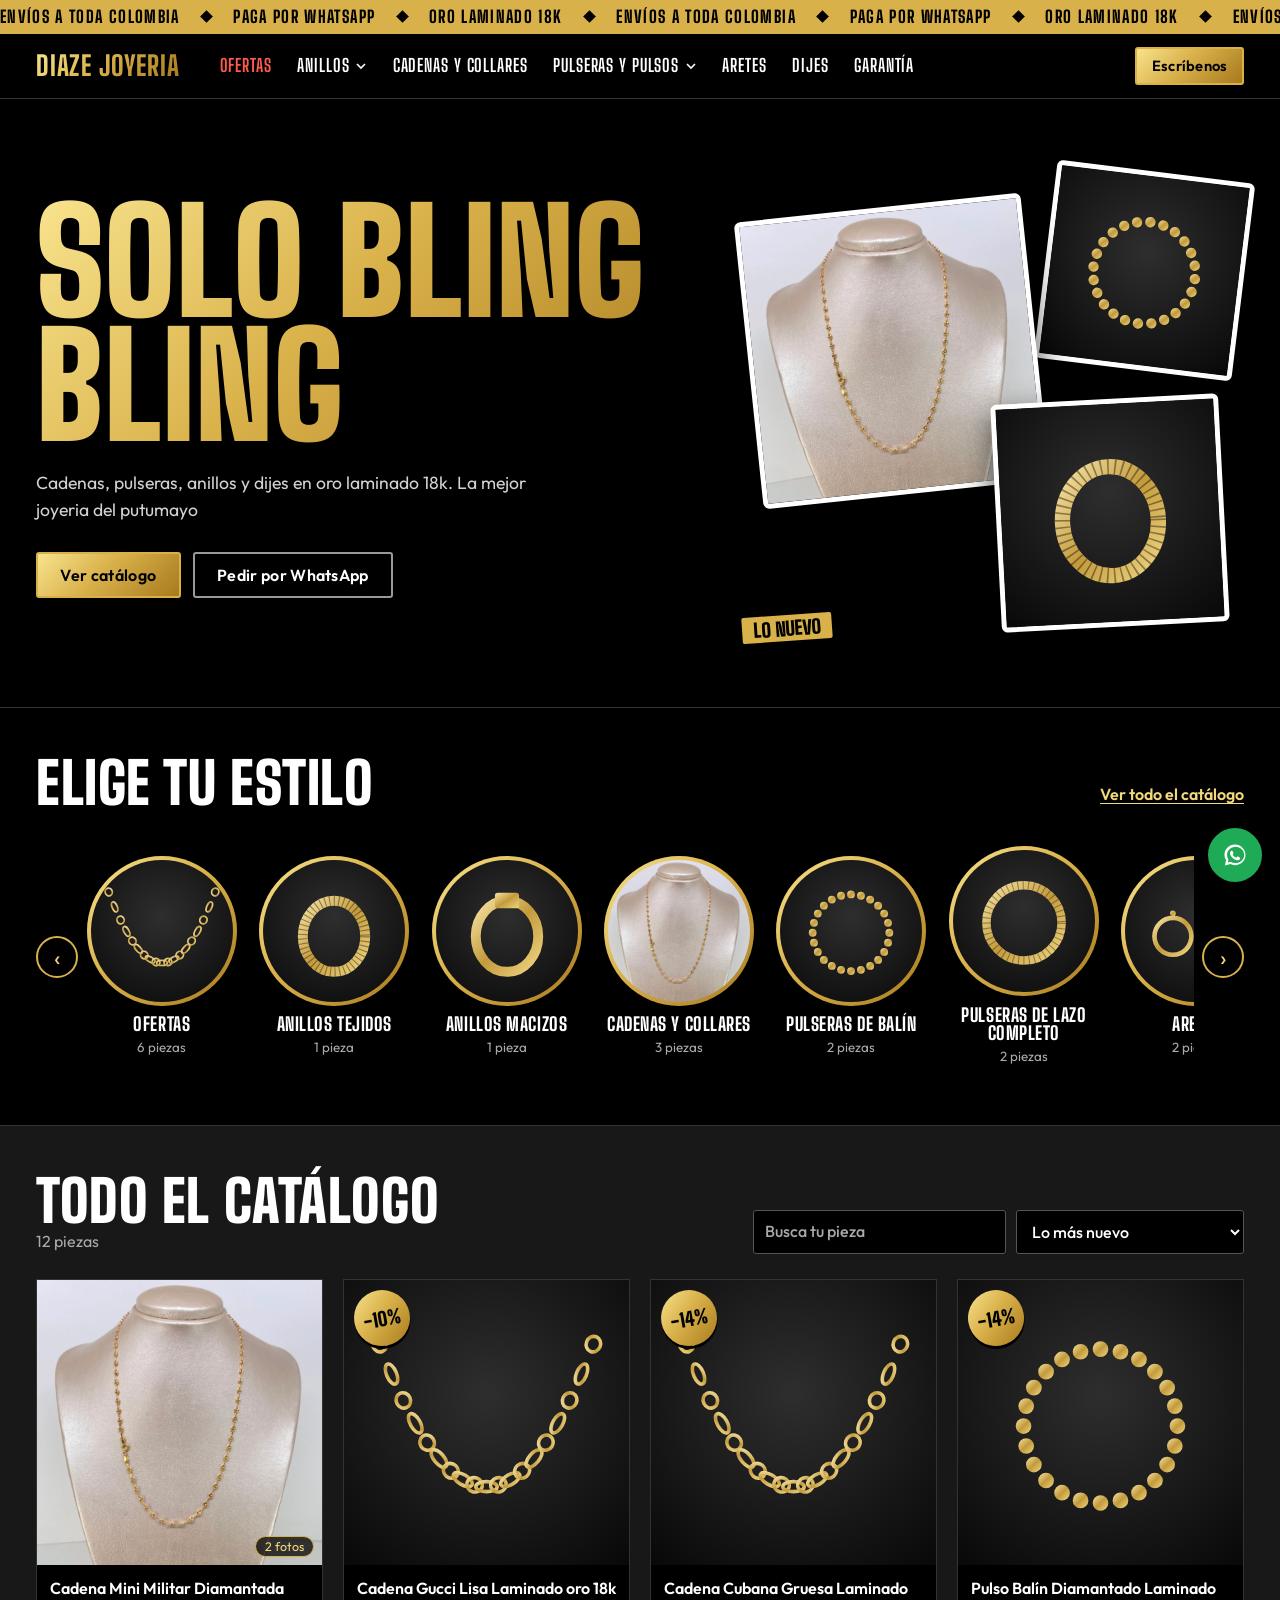
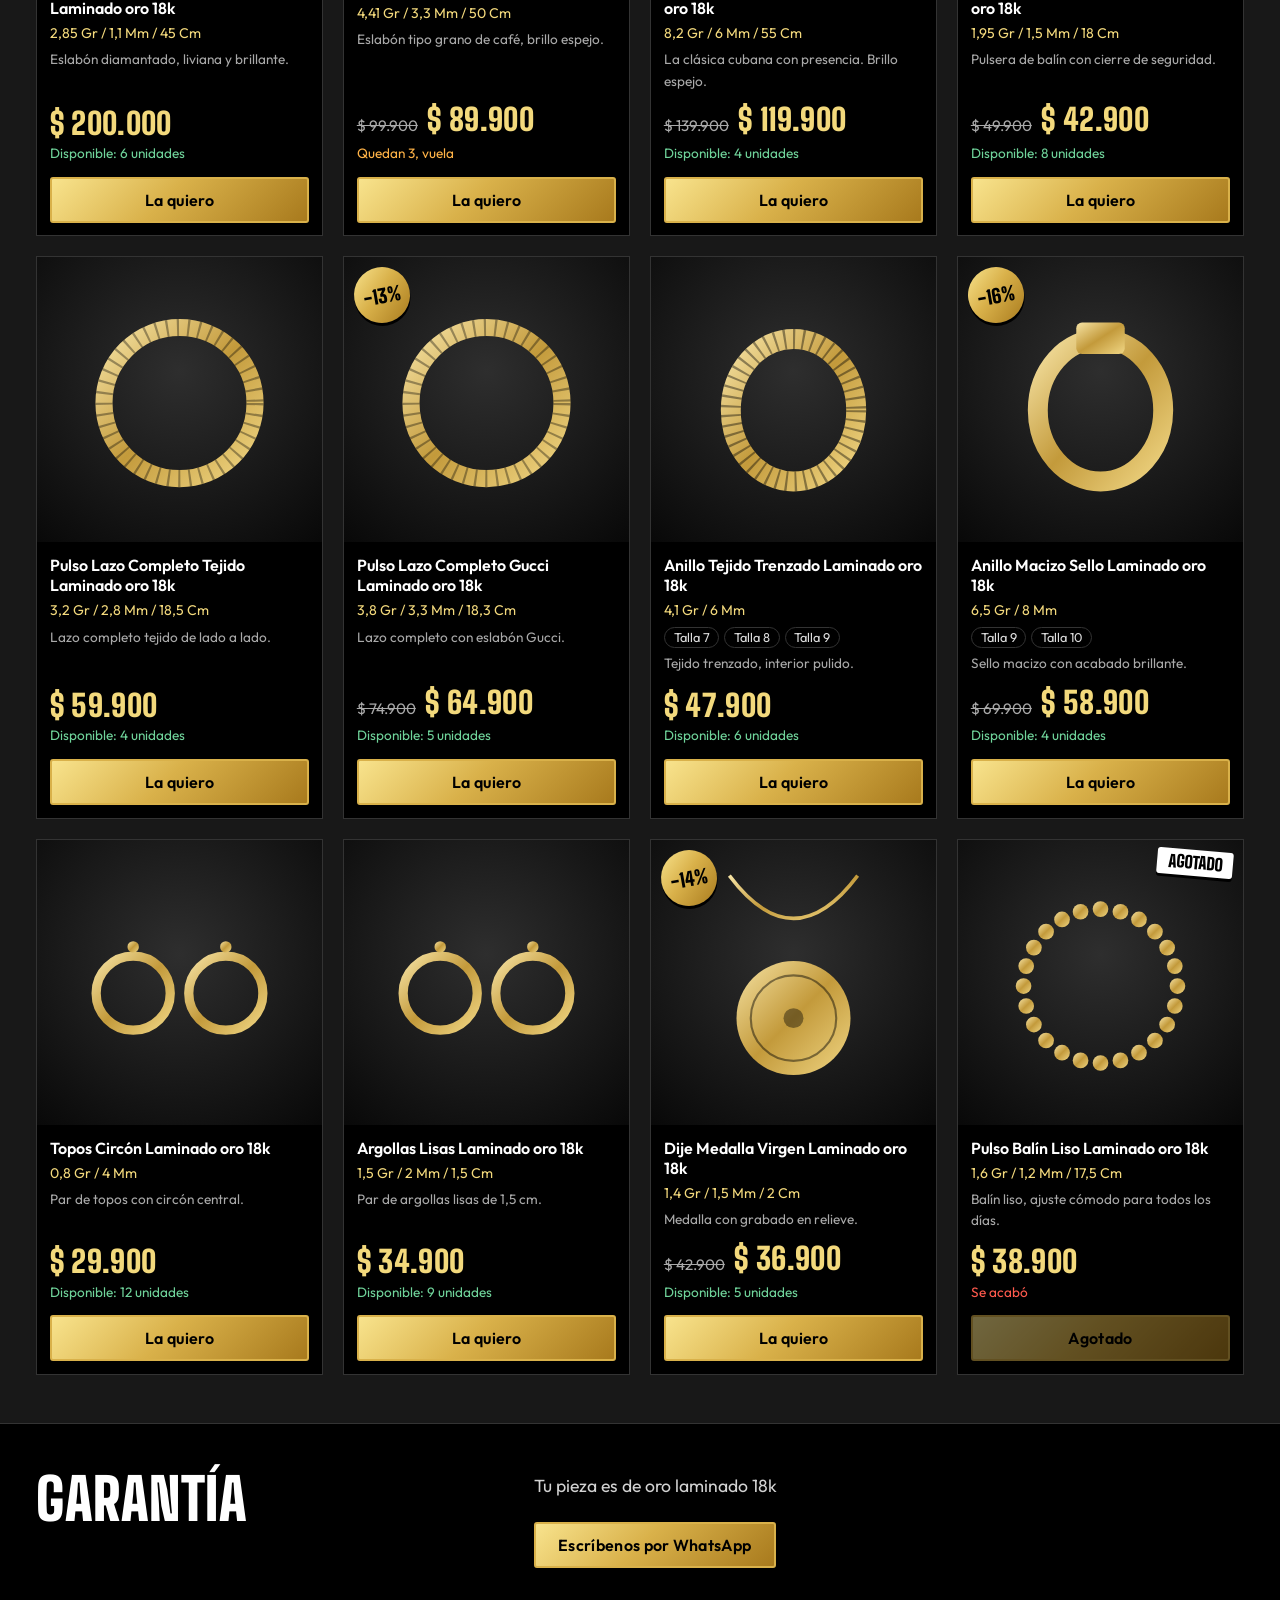
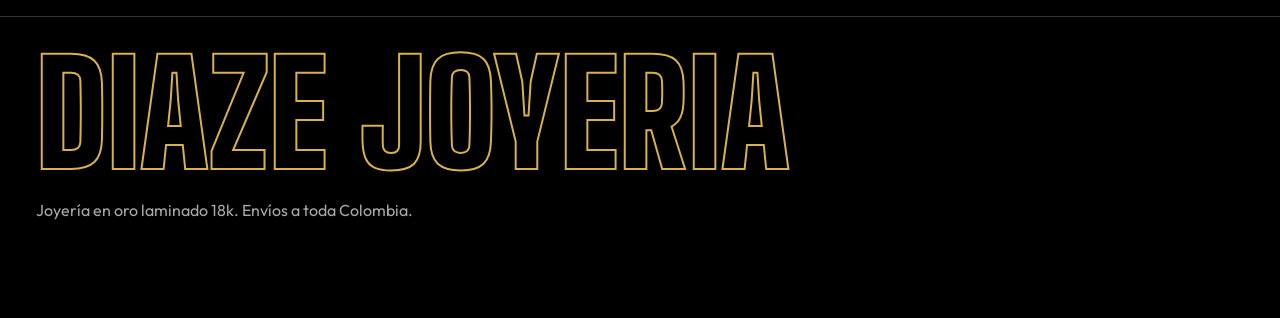
<file: index.html>
<!doctype html>
<html lang="es">
<head>
<meta charset="utf-8">
<meta name="viewport" content="width=device-width, initial-scale=1">
<title>Joyería en oro laminado 18k</title>
<meta name="description" content="Cadenas, pulsos, anillos, aretes y dijes en oro laminado 18k. Envíos a toda Colombia. Pides por WhatsApp.">
<meta name="theme-color" content="#000000">
<link rel="preconnect" href="https://fonts.googleapis.com">
<link rel="preconnect" href="https://fonts.gstatic.com" crossorigin>
<link href="https://fonts.googleapis.com/css2?family=Big+Shoulders+Display:wght@700;800;900&family=Outfit:wght@400;500;600&display=swap" rel="stylesheet">
<link rel="stylesheet" href="css/base.css?v=3">
<link rel="stylesheet" href="css/tienda.css?v=3">
</head>
<body class="tienda">
<a class="skip" href="#catalogo">Ir al catálogo</a>
<div class="ticker" id="ticker" aria-label="Avisos de la tienda"></div>

<header class="top">
  <div class="top-in">
    <a class="brand metal" href="#inicio" id="brand">Joyería</a>
    <nav class="nav" id="nav" aria-label="Principal"></nav>
    <div class="top-act">
      <a class="btn gold sm top-wa" id="topWa" href="#" target="_blank" rel="noopener" hidden>Escríbenos</a>
      <button class="burger" id="burger" type="button" aria-label="Abrir menú" aria-expanded="false" aria-controls="nav"><span></span><span></span><span></span></button>
    </div>
  </div>
</header>

<main>
  <section class="hero" id="inicio">
    <div class="hero-in">
      <div>
        <h1 class="metal" id="hT"></h1>
        <p id="hP"></p>
        <div class="hero-cta">
          <a class="btn gold" href="#catalogo">Ver catálogo</a>
          <a class="btn ghost" id="heroWa" href="#" target="_blank" rel="noopener" hidden>Pedir por WhatsApp</a>
        </div>
      </div>
      <div class="hero-art" id="heroArt" aria-hidden="true"></div>
    </div>
  </section>

  <section class="sec" id="colecciones">
    <div class="in">
      <div class="sec-head">
        <h2>Elige tu estilo</h2>
        <button class="link" type="button" id="verTodo">Ver todo el catálogo</button>
      </div>
      <div class="car">
        <button class="arr" type="button" data-dir="-1" aria-label="Colecciones anteriores">&#8249;</button>
        <div id="cols"></div>
        <button class="arr" type="button" data-dir="1" aria-label="Más colecciones">&#8250;</button>
      </div>
    </div>
  </section>

  <section class="sec cat" id="catalogo">
    <div class="in">
      <div class="cat-head">
        <div>
          <h2 id="cTitle">Catálogo</h2>
          <p class="mut" id="cCount"></p>
        </div>
        <div class="tools">
          <label class="srch"><span class="sr">Buscar</span><input id="q" type="search" placeholder="Busca tu pieza" autocomplete="off"></label>
          <label><span class="sr">Ordenar</span>
            <select id="sort">
              <option value="nuevos">Lo más nuevo</option>
              <option value="menor">Precio: de menor a mayor</option>
              <option value="mayor">Precio: de mayor a menor</option>
            </select>
          </label>
          <button class="link" type="button" id="clear" hidden>Quitar filtros</button>
        </div>
      </div>
      <div class="grid" id="grid" aria-live="polite"></div>
    </div>
  </section>

  <section class="sec" id="garantia">
    <div class="in gar">
      <h2>Garantía</h2>
      <div>
        <p id="gT"></p>
        <a class="btn gold" id="garWa" href="#" target="_blank" rel="noopener" hidden>Escríbenos por WhatsApp</a>
      </div>
    </div>
  </section>
</main>

<footer class="foot">
  <div class="in">
    <b class="big" id="fBrand"></b>
    <p>Joyería en oro laminado 18k. Envíos a toda Colombia.</p>
  </div>
</footer>

<a class="wa" id="wa" href="#" target="_blank" rel="noopener" aria-label="Escríbenos por WhatsApp" hidden>
  <svg viewBox="0 0 32 32" width="28" height="28" aria-hidden="true"><path fill="#fff" d="M16 4C9.4 4 4 9.2 4 15.6c0 2.3.7 4.4 1.9 6.2L4.4 28l6.4-1.6c1.5.8 3.2 1.2 5.2 1.2 6.6 0 12-5.2 12-11.6S22.600 4 16 4zm0 21.200c-1.700 0-3.300-.5-4.700-1.300l-.4-.2-3.200.8.9-3.100-.2-.4a9.200 9.200 0 0 1-1.500-5c0-5.200 4.400-9.400 9.800-9.400s9.800 4.200 9.800 9.400-4.400 9.200-10.500 9.200z"/><path fill="#fff" d="M21.300 18.600c-.3-.1-1.800-.9-2-1-.3-.1-.5-.1-.7.1l-.9 1.100c-.2.200-.3.200-.6.100-1.600-.8-2.700-1.400-3.700-3.200-.3-.5.300-.5.800-1.500.1-.2 0-.4 0-.5l-.9-2.100c-.2-.5-.4-.4-.7-.4h-.6c-.2 0-.5.100-.8.400-.3.300-1 1-1 2.400s1 2.800 1.200 3c.1.200 2 3.100 4.900 4.300 1.800.8 2.500.8 3.400.7.600-.1 1.800-.7 2-1.400.3-.7.300-1.300.2-1.400-.1-.1-.3-.2-.7-.4z"/></svg>
</a>
<p class="demo-pill" id="demoPill" hidden>Vista previa local: los cambios se guardan solo en este navegador</p>

<dialog id="buy" aria-labelledby="bN">
  <form class="box" id="bf">
    <div class="d-head"><p class="mut small" id="bCat"></p><button class="x" type="button" id="bX" aria-label="Cerrar">&times;</button></div>
    <div class="det">
      <div class="gal">
        <div class="gal-main">
          <img id="gMain" alt="" width="520" height="520">
          <button class="gnav gprev" type="button" id="gPrev" aria-label="Foto anterior" hidden>&#8249;</button>
          <button class="gnav gnext" type="button" id="gNext" aria-label="Foto siguiente" hidden>&#8250;</button>
          <button class="gzoom" type="button" id="gZoom" aria-label="Ampliar foto"><svg width="18" height="18" viewBox="0 0 18 18" aria-hidden="true"><path d="M2 7V2h5M11 2h5v5M16 11v5h-5M7 16H2v-5" fill="none" stroke="currentColor" stroke-width="2"/></svg></button>
          <span class="gcount" id="gCount" hidden></span>
        </div>
        <div class="gal-th" id="gTh" hidden></div>
      </div>
      <div class="inf">
        <h2 id="bN"></h2>
        <p class="sp" id="bSp"></p>
        <p class="ds" id="bD"></p>
        <p class="pr" id="bP"></p>
        <p class="stk" id="bStk"></p>
        <div class="two">
          <div class="fld" id="fTalla" hidden><label for="bTalla">Talla</label><select id="bTalla"></select></div>
          <div class="fld"><label for="bQty">Cantidad</label><input id="bQty" type="number" min="1" value="1" inputmode="numeric" required></div>
        </div>
        <p class="tot" id="bTot"></p>
        <p class="err" id="bErr" role="alert"></p>
        <button class="btn gold" id="bGo" type="submit" style="width:100%">Pedir por WhatsApp</button>
        <p class="mut small" style="margin-top:.6rem">Se abre WhatsApp con tu pedido ya escrito. Los datos de envío son opcionales: también puedes coordinarlos por el chat.</p>
        <details class="env" id="bEnv">
          <summary>Agregar datos de envío (opcional)</summary>
          <div class="fld"><label for="n">Nombre completo</label><input id="n" name="n" autocomplete="name"></div>
          <div class="fld"><label for="t">Teléfono celular</label><input id="t" name="t" type="tel" inputmode="tel" autocomplete="tel" placeholder="3001234567"></div>
          <div class="fld"><label for="d">Dirección exacta</label><input id="d" name="d" autocomplete="street-address" placeholder="Calle o carrera, número, barrio, casa o apto"></div>
          <div class="two">
            <div class="fld"><label for="m">Municipio</label><input id="m" name="m" autocomplete="address-level2"></div>
            <div class="fld"><label for="e">Departamento</label><select id="e" name="e" autocomplete="address-level1"></select></div>
          </div>
          <div class="fld"><label for="pa">País</label><input id="pa" value="Colombia" readonly></div>
        </details>
      </div>
    </div>
  </form>
</dialog>

<dialog id="lb" aria-label="Foto ampliada">
  <button class="x" type="button" id="lbX" aria-label="Cerrar foto">&times;</button>
  <img id="lbImg" alt="">
</dialog>

<script src="js/seed.js?v=3"></script>
<script src="js/data.js?v=3"></script>
<script src="js/store.js?v=3"></script>
</body>
</html>
</file>
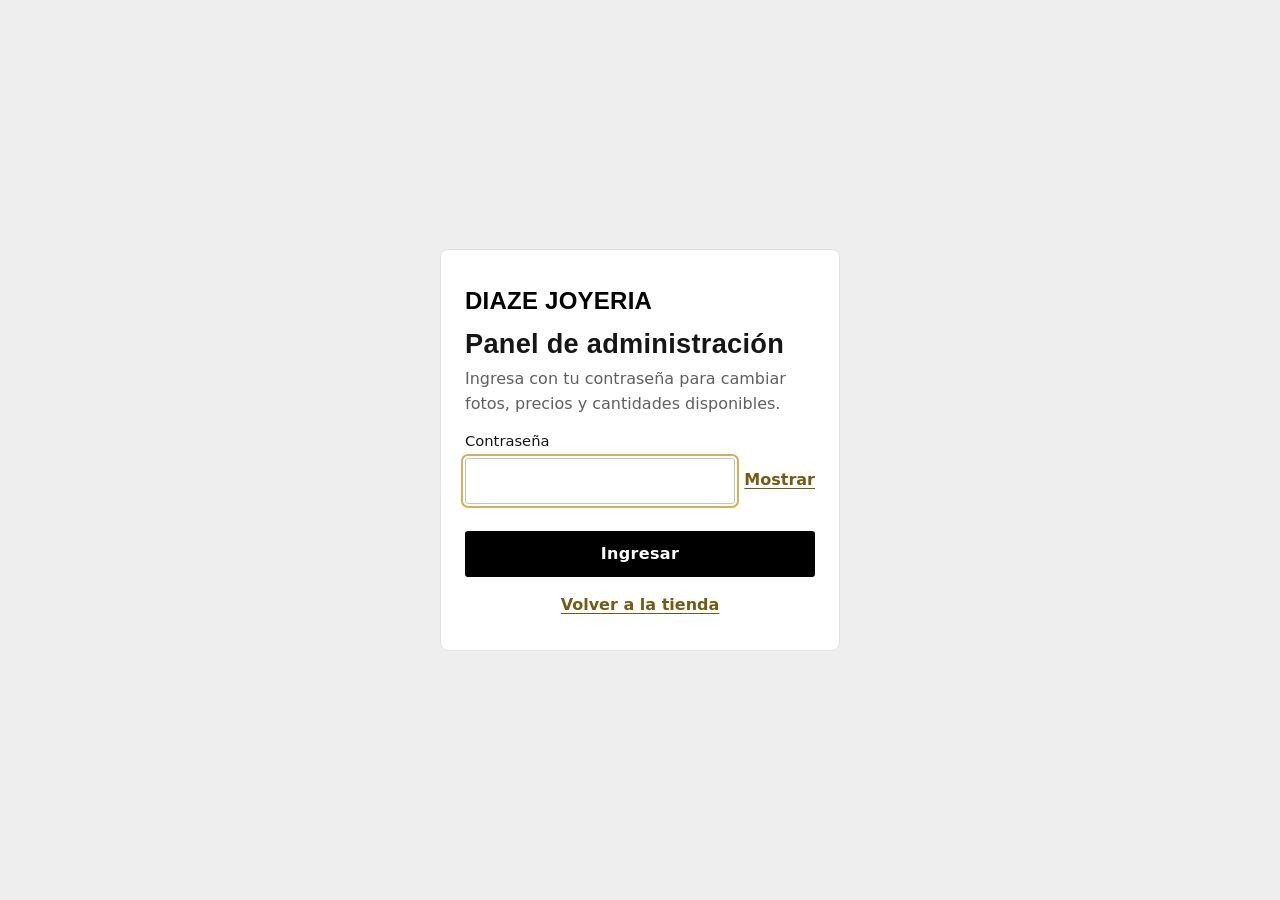
<file: gestion-m5xnrusbco.html>
<!doctype html>
<html lang="es">
<head>
<meta charset="utf-8">
<meta name="viewport" content="width=device-width, initial-scale=1">
<meta name="robots" content="noindex, nofollow">
<title>Panel de administración</title>
<link rel="preconnect" href="https://fonts.googleapis.com">
<link rel="preconnect" href="https://fonts.gstatic.com" crossorigin>
<link href="https://fonts.googleapis.com/css2?family=Jost:wght@400;500;600&family=Marcellus&display=swap" rel="stylesheet">
<link rel="stylesheet" href="css/base.css?v=3">
<link rel="stylesheet" href="css/admin.css?v=3">
</head>
<body class="adm">

<p id="boot" class="boot">Cargando…</p>

<!-- Configuración inicial (una sola vez, solo en el sitio publicado en GitHub) -->
<main id="setup" class="lg" hidden>
  <form class="lg-box wide" id="suf">
    <p class="brand">Configuración inicial</p>
    <h1>Conecta el panel con GitHub</h1>
    <p class="mut">Se hace una sola vez. El panel guarda los cambios en este mismo repositorio, así el sitio sigue siendo gratis. Tu token queda cifrado con la contraseña que elijas abajo.</p>
    <ol class="pasos">
      <li>Abre <a href="https://github.com/settings/personal-access-tokens/new" target="_blank" rel="noopener">github.com/settings/personal-access-tokens/new</a> e inicia sesión.</li>
      <li>Ponle un nombre al token y elige la expiración más larga que te deje.</li>
      <li>En <b>Repository access</b> elige <b>Only select repositories</b> y marca solo este repositorio.</li>
      <li>En <b>Permissions</b>, abre <b>Repository permissions</b> y pon <b>Contents</b> en <b>Read and write</b>.</li>
      <li>Pulsa <b>Generate token</b>, copia el token y pégalo aquí abajo.</li>
    </ol>
    <div class="two">
      <div class="fld"><label for="su-o">Usuario de GitHub</label><input id="su-o" name="owner" required autocomplete="off" autocapitalize="none"></div>
      <div class="fld"><label for="su-r">Nombre del repositorio</label><input id="su-r" name="repo" required autocomplete="off" autocapitalize="none"></div>
    </div>
    <div class="fld"><label for="su-t">Token de GitHub</label><input id="su-t" name="token" type="password" required autocomplete="off" placeholder="github_pat_..."></div>
    <div class="fld"><label for="su-p">Contraseña del panel (mínimo 10 caracteres)</label><input id="su-p" name="pw" type="password" minlength="10" required autocomplete="new-password"><span class="mut small">Usa una contraseña larga y que no uses en otro sitio: protege el token.</span></div>
    <div class="fld"><label for="su-r2">Repite la contraseña</label><input id="su-r2" name="pw2" type="password" minlength="10" required autocomplete="new-password"></div>
    <p class="err" id="suerr" role="alert"></p>
    <button class="btn" id="sugo" type="submit" style="width:100%">Guardar configuración</button>
    <p style="margin-top:1rem;text-align:center"><a class="link" href="index.html">Volver a la tienda</a></p>
  </form>
</main>

<!-- Ingreso -->
<main id="login" class="lg" hidden>
  <form class="lg-box" id="lf">
    <p class="brand" id="lBrand">Joyería</p>
    <h1>Panel de administración</h1>
    <p class="mut">Ingresa con tu contraseña para cambiar fotos, precios y cantidades disponibles.</p>
    <p class="demo" id="lDemo" hidden>Vista previa local: la contraseña es <b>demo1234</b>.</p>
    <div class="fld">
      <label for="pw">Contraseña</label>
      <div class="pwbox">
        <input id="pw" type="password" autocomplete="current-password" required>
        <button class="link" type="button" id="pwSee">Mostrar</button>
      </div>
    </div>
    <p class="err" id="lerr" role="alert"></p>
    <button class="btn" id="lgo" type="submit" style="width:100%">Ingresar</button>
    <p style="margin-top:1rem;text-align:center"><a class="link" href="index.html">Volver a la tienda</a></p>
  </form>
</main>

<!-- Panel -->
<div id="app" hidden>
  <header class="bar">
    <div class="bar-in">
      <p class="brand" id="aBrand">Joyería</p>
      <span class="chip">Panel</span>
      <div class="bar-act">
        <a class="btn ghost sm" href="index.html" target="_blank" rel="noopener">Ver tienda</a>
        <button class="btn gold sm" type="button" id="logout">Cerrar sesión</button>
      </div>
    </div>
  </header>

  <div class="wrap">
    <div id="avisos"></div>
    <p class="nota" id="nota" hidden>Cuando guardas, GitHub publica el cambio en la tienda en 1 o 2 minutos. Aquí siempre ves lo más reciente.</p>

    <div class="tabs" role="tablist">
      <button class="tab" role="tab" id="tabP" aria-selected="true" aria-controls="tProd" type="button">Productos</button>
      <button class="tab" role="tab" id="tabA" aria-selected="false" aria-controls="tAj" type="button">Ajustes</button>
    </div>

    <!-- Productos -->
    <section id="tProd" role="tabpanel" aria-labelledby="tabP">
      <div class="tb">
        <button class="btn gold" type="button" id="nuevo">Agregar joya</button>
        <label class="grow"><span class="sr">Buscar</span><input id="fq" type="search" placeholder="Buscar por nombre"></label>
        <label><span class="sr">Categoría</span><select id="fc"><option value="">Todas las categorías</option></select></label>
      </div>
      <p class="mut stats" id="stats"></p>
      <ul class="list" id="list"></ul>
    </section>

    <!-- Ajustes -->
    <section id="tAj" role="tabpanel" aria-labelledby="tabA" hidden>
      <form class="card-a" id="sf">
        <h2>Datos de la tienda</h2>
        <div class="fld"><label for="s-tienda">Nombre de la tienda</label><input id="s-tienda" name="tienda" maxlength="40" required></div>
        <div class="fld"><label for="s-wa">WhatsApp donde recibes los pedidos</label><input id="s-wa" name="whatsapp" type="tel" inputmode="tel" placeholder="3001234567"><span class="mut small">Escribe solo los 10 dígitos de tu celular. Los pedidos llegan a este número.</span></div>
        <div class="fld"><label for="s-anuncio">Mensaje de la franja superior</label><input id="s-anuncio" name="anuncio" maxlength="120"></div>
        <div class="fld"><label for="s-ht">Título de la portada</label><input id="s-ht" name="heroTitulo" maxlength="120"></div>
        <div class="fld"><label for="s-hp">Texto de la portada</label><textarea id="s-hp" name="heroTexto" maxlength="240" rows="3"></textarea></div>
        <div class="fld"><label for="s-g">Texto de la garantía</label><textarea id="s-g" name="garantia" maxlength="1200" rows="5"></textarea></div>
        <p class="err" id="serr" role="alert"></p>
        <button class="btn" type="submit">Guardar ajustes</button>
      </form>

      <form class="card-a" id="pf">
        <h2>Cambiar contraseña</h2>
        <div class="fld"><label for="p-a">Contraseña actual</label><input id="p-a" type="password" autocomplete="current-password" required></div>
        <div class="fld"><label for="p-n">Contraseña nueva (mínimo 10 caracteres)</label><input id="p-n" type="password" autocomplete="new-password" minlength="10" required></div>
        <div class="fld"><label for="p-r">Repite la contraseña nueva</label><input id="p-r" type="password" autocomplete="new-password" minlength="10" required></div>
        <p class="err" id="perr" role="alert"></p>
        <button class="btn" type="submit">Cambiar contraseña</button>
      </form>
    </section>
  </div>
</div>

<!-- Editor de joya -->
<dialog id="ed" aria-labelledby="edT">
  <form class="box" id="ef">
    <div class="d-head"><h2 id="edT">Agregar joya</h2><button class="x" type="button" id="edX" aria-label="Cerrar">&times;</button></div>

    <fieldset class="fotos">
      <legend>Fotos (hasta 4)</legend>
      <div class="slots" id="slots">
        <div class="slot" data-i="0"><label class="slot-box"><img alt="Foto principal" width="120" height="120"><input type="file" accept="image/*" id="e-file" aria-label="Foto principal"></label><span class="slot-t">Principal</span><button class="link" type="button" data-q="0" hidden>Quitar</button></div>
        <div class="slot" data-i="1"><label class="slot-box"><img alt="Foto 2" width="120" height="120"><input type="file" accept="image/*" aria-label="Foto 2"></label><span class="slot-t">Foto 2</span><button class="link" type="button" data-q="1" hidden>Quitar</button></div>
        <div class="slot" data-i="2"><label class="slot-box"><img alt="Foto 3" width="120" height="120"><input type="file" accept="image/*" aria-label="Foto 3"></label><span class="slot-t">Foto 3</span><button class="link" type="button" data-q="2" hidden>Quitar</button></div>
        <div class="slot" data-i="3"><label class="slot-box"><img alt="Foto 4" width="120" height="120"><input type="file" accept="image/*" aria-label="Foto 4"></label><span class="slot-t">Foto 4</span><button class="link" type="button" data-q="3" hidden>Quitar</button></div>
      </div>
      <p class="mut small">La primera es la que se ve en el catálogo; las otras salen como miniaturas al abrir la joya. Si no subes foto, se muestra un dibujo dorado.</p>
    </fieldset>

    <div class="two">
      <div class="fld"><label for="e-cat">Categoría</label><select id="e-cat" name="cat" required></select></div>
      <div class="fld" id="e-subw"><label for="e-sub">Tipo</label><select id="e-sub" name="sub"></select></div>
    </div>
    <div class="fld"><label for="e-nombre">Nombre</label><input id="e-nombre" name="nombre" maxlength="100" required placeholder="Ej. Cadena Gucci Lisa"></div>
    <div class="fld"><label for="e-mat">Material</label><input id="e-mat" name="material" maxlength="60" placeholder="Laminado oro 18k"></div>

    <div class="tres">
      <div class="fld"><label for="e-peso">Peso (gr)</label><input id="e-peso" name="peso" type="text" inputmode="decimal" pattern="[0-9]*[.,]?[0-9]*" autocomplete="off"></div>
      <div class="fld"><label for="e-gro">Grosor (mm)</label><input id="e-gro" name="grosor" type="text" inputmode="decimal" pattern="[0-9]*[.,]?[0-9]*" autocomplete="off"></div>
      <div class="fld"><label for="e-lar" id="e-larL">Largo (cm)</label><input id="e-lar" name="largo" type="text" inputmode="decimal" pattern="[0-9]*[.,]?[0-9]*" autocomplete="off"></div>
    </div>

    <div class="two">
      <div class="fld"><label for="e-precio">Precio (COP)</label><input id="e-precio" name="precio" type="number" min="1" step="1" inputmode="numeric" required></div>
      <div class="fld"><label for="e-ant">Precio anterior (opcional)</label><input id="e-ant" name="anterior" type="number" min="0" step="1" inputmode="numeric"><span class="mut small">Si es mayor al precio, se muestra tachado como oferta.</span></div>
    </div>

    <div class="fld" id="e-stockw"><label for="e-stock">Cantidad disponible</label><input id="e-stock" name="stock" type="number" min="0" step="1" inputmode="numeric" value="0"></div>

    <div class="fld" id="e-tallasw">
      <label>Tallas disponibles</label>
      <div id="tallas"></div>
      <button class="btn line sm" type="button" id="addTalla" style="justify-self:start">Agregar talla</button>
    </div>

    <div class="fld"><label for="e-desc">Descripción (opcional)</label><textarea id="e-desc" name="desc" maxlength="600" rows="3"></textarea></div>
    <label class="chk"><input type="checkbox" name="activo" id="e-activo" checked> Mostrar en la tienda</label>

    <p class="pv"><span class="mut small">Así se verá el nombre completo:</span><br><b id="e-pv"></b></p>
    <p class="err" id="eerr" role="alert"></p>
    <div class="acts">
      <button class="btn line" type="button" id="edC">Cancelar</button>
      <button class="btn gold" type="submit" id="edS">Guardar</button>
    </div>
  </form>
</dialog>

<script src="js/seed.js?v=1"></script>
<script src="js/data.js?v=1"></script>
<script src="js/admin.js?v=1"></script>
</body>
</html>
</file>
<file: css/base.css>
/* Base compartida por la tienda y el panel: colores, tipografía, botones, formularios, ventanas. */
:root {
  --negro: #000;
  --grafito: #181818;
  --asfalto: #333;
  --oro: #d9b14a;
  --oro-2: #f3d97c;
  --oro-3: #8e6514;
  --oro-txt: #7a5a12;
  --metal: linear-gradient(135deg, #f8e38d 0%, #d9b14a 45%, #a87a1d 100%);
  --tx: #161616;
  --mut: #5f5f5f;
  --humo: #a9a9a9;
  --line: #e2e2e2;
  --alt: #f1f1f1;
  --rojo: #b3261e;
  --rojo-claro: #ff5a4d;
  --ok: #2c7a53;
  --f-tit: "Big Shoulders Display", "Oswald", "Arial Narrow", Impact, "DejaVu Sans Condensed", sans-serif;
  --f-txt: "Outfit", "Segoe UI", system-ui, -apple-system, "Inter", sans-serif;
}

*, *::before, *::after { box-sizing: border-box; }
html { -webkit-text-size-adjust: 100%; scroll-behavior: smooth; }
body { margin: 0; font: 400 16px/1.55 var(--f-txt); color: var(--tx); background: #fff; overflow-x: hidden; }
h1, h2, h3, p, ul, figure { margin: 0; }
ul { padding: 0; list-style: none; }
img, svg { display: block; max-width: 100%; }
a { color: inherit; }
button, input, select, textarea { font: inherit; color: inherit; }
button { cursor: pointer; }
h1, h2, h3, .brand { font-family: var(--f-tit); font-weight: 800; letter-spacing: .01em; }
[hidden] { display: none !important; }
.sr { position: absolute; width: 1px; height: 1px; overflow: hidden; clip: rect(0 0 0 0); white-space: nowrap; }
.mut { color: var(--mut); }
.small { font-size: .85rem; }
:focus-visible { outline: 2px solid var(--oro); outline-offset: 2px; }

/* Botones */
.btn { display: inline-flex; align-items: center; justify-content: center; gap: .5rem; min-height: 46px; padding: .6rem 1.4rem; border: 2px solid var(--negro); background: var(--negro); color: #fff; font: 600 1rem var(--f-txt); letter-spacing: .02em; text-decoration: none; border-radius: 3px; transition: background .15s, color .15s, border-color .15s; }
.btn:hover { background: #2a2a2a; border-color: #2a2a2a; }
.btn:disabled { opacity: .45; cursor: not-allowed; }
.btn.gold { background: var(--metal); border-color: var(--oro); color: #000; }
.btn.gold:hover { background: var(--oro-2); border-color: var(--oro-2); }
.btn.gold:disabled:hover { background: var(--metal); border-color: var(--oro); }
.btn.line { background: transparent; color: var(--negro); }
.btn.line:hover { background: var(--negro); color: #fff; }
.btn.ghost { background: transparent; border-color: rgba(255, 255, 255, .6); color: #fff; }
.btn.ghost:hover { background: rgba(255, 255, 255, .14); }
.btn.danger { background: transparent; border-color: #dcb8b4; color: var(--rojo); }
.btn.danger:hover { background: var(--rojo); border-color: var(--rojo); color: #fff; }
.btn.sm { min-height: 38px; padding: .3rem .9rem; font-size: .92rem; }
.link { background: none; border: 0; padding: .25rem 0; color: var(--oro-txt); font-weight: 600; text-decoration: underline; text-underline-offset: 3px; }

/* Formularios */
.fld { display: grid; gap: .3rem; margin-top: .85rem; }
.two { display: grid; gap: .85rem; align-items: start; }
.two > .fld { margin-top: .85rem; }
@media (min-width: 520px) { .two { grid-template-columns: 1fr 1fr; } }
label { font-weight: 500; font-size: .92rem; }
input, select, textarea { width: 100%; min-height: 46px; padding: .5rem .7rem; border: 1px solid #c4c4c4; border-radius: 3px; background: #fff; font-size: 16px; }
textarea { min-height: 96px; resize: vertical; }
input[type=checkbox] { width: auto; min-height: 0; }
input[readonly] { background: var(--alt); color: var(--mut); }
.err { color: var(--rojo); font-size: .92rem; min-height: 1.2em; margin-top: .6rem; }

/* Ventanas */
dialog { border: 0; padding: 0; border-radius: 10px; width: min(94vw, 520px); max-height: 92vh; color: var(--tx); background: #fff; box-shadow: 0 20px 60px rgba(0, 0, 0, .45); }
dialog::backdrop { background: rgba(0, 0, 0, .7); }
dialog .box { padding: 1.25rem; max-height: 92vh; overflow: auto; }
.d-head { display: flex; align-items: center; justify-content: space-between; gap: 1rem; }
.d-head h2 { font-size: 1.6rem; }
.x { width: 40px; height: 40px; border: 0; background: none; font-size: 1.7rem; line-height: 1; border-radius: 50%; }
.x:hover { background: rgba(128, 128, 128, .2); }
body:has(dialog[open]) { overflow: hidden; }

/* Aviso flotante */
#toast { position: fixed; left: 50%; bottom: 1.2rem; z-index: 100; max-width: 92vw; padding: .7rem 1.1rem; background: #000; color: #fff; border: 1px solid var(--oro); border-radius: 4px; box-shadow: 0 8px 24px rgba(0, 0, 0, .35); opacity: 0; transform: translate(-50%, 16px); pointer-events: none; transition: opacity .2s, transform .2s; }
#toast.show { opacity: 1; transform: translate(-50%, 0); }
#toast.bad { background: var(--rojo); border-color: var(--rojo); }

@media (prefers-reduced-motion: reduce) {
  *, *::before, *::after { transition: none !important; animation: none !important; scroll-behavior: auto !important; }
}
</file>
<file: css/tienda.css>
/* Tienda pública: urbana, en negro y oro. */
.tienda { background: var(--negro); color: #fff; color-scheme: dark; }
.skip { position: absolute; left: -999px; top: 0; background: #fff; color: #000; padding: .6rem 1rem; z-index: 99; }
.skip:focus { left: 0; }
.in { max-width: 1240px; margin: 0 auto; padding: 0 1rem; }
.metal { background: var(--metal); -webkit-background-clip: text; background-clip: text; color: transparent; -webkit-text-fill-color: transparent; }

/* Marquesina */
.ticker { background: var(--oro); color: #000; overflow: hidden; white-space: nowrap; }
.ticker:empty { display: none; }
.tk { display: flex; width: max-content; animation: tk 38s linear infinite; }
.tk-g { display: flex; flex: none; }
.tk-g span { display: inline-flex; align-items: center; padding: .4rem 0; font: 800 1.05rem var(--f-tit); letter-spacing: .08em; text-transform: uppercase; }
.tk-g span::after { content: ""; width: 9px; height: 9px; margin: 0 1.4rem; background: #000; transform: rotate(45deg); }
@keyframes tk { to { transform: translateX(-50%); } }
@media (prefers-reduced-motion: reduce) {
  .tk { width: auto; flex-wrap: wrap; justify-content: center; animation: none; }
  .tk-g + .tk-g { display: none; }
}

/* Encabezado */
.top { position: sticky; top: 0; z-index: 40; background: var(--negro); border-bottom: 1px solid var(--asfalto); }
.top-in { max-width: 1240px; margin: 0 auto; padding: 0 1rem; min-height: 64px; display: flex; align-items: center; gap: 1rem; }
.brand { font-size: 1.7rem; line-height: 1; text-decoration: none; white-space: nowrap; text-transform: uppercase; letter-spacing: .03em; }
.top-act { margin-left: auto; display: flex; align-items: center; gap: .6rem; }
.top-wa { display: none; }
.burger { width: 46px; height: 46px; display: grid; place-content: center; gap: 5px; border: 2px solid var(--asfalto); border-radius: 3px; background: transparent; }
.burger span { display: block; width: 20px; height: 2px; background: #fff; }

.nav { display: none; position: absolute; left: 0; right: 0; top: 100%; background: var(--negro); border-bottom: 1px solid var(--asfalto); padding: .25rem 1rem 1rem; max-height: calc(100vh - 120px); overflow: auto; }
.nav.open { display: block; }
.nv { display: flex; width: 100%; align-items: center; justify-content: space-between; gap: .4rem; padding: .8rem 0; border: 0; border-bottom: 1px solid var(--asfalto); background: none; color: #fff; font: 700 1.25rem var(--f-tit); letter-spacing: .05em; text-transform: uppercase; text-align: left; text-decoration: none; }
.nv:hover { color: var(--oro-2); }
.nv.of { color: var(--rojo-claro); }
.nv .chev { transition: transform .15s; }
.dd.open .chev { transform: rotate(180deg); }
.sub { display: none; padding: 0 0 .5rem 1rem; }
.dd.open .sub { display: block; }
.sub a { display: block; padding: .6rem 0; text-decoration: none; color: var(--humo); }
.sub a:hover { color: var(--oro-2); }

@media (min-width: 640px) { .top-wa { display: inline-flex; } }
@media (min-width: 1000px) {
  .burger { display: none; }
  .nav { display: flex; position: static; border: 0; padding: 0; gap: 1.6rem; margin-left: 1.5rem; max-height: none; overflow: visible; background: none; }
  .nv { width: auto; border: 0; padding: .4rem 0; font-size: 1.1rem; white-space: nowrap; justify-content: flex-start; gap: .35rem; }
  .dd { position: relative; }
  .sub { position: absolute; top: 100%; left: -1rem; min-width: 250px; padding: .6rem 1.1rem; background: var(--negro); border: 1px solid var(--oro); }
}
@media (min-width: 1000px) and (hover: hover) { .dd:hover .sub { display: block; } }

/* Portada */
.hero { overflow: hidden; border-bottom: 1px solid var(--asfalto); }
.hero-in { max-width: 1240px; margin: 0 auto; padding: 2.5rem 1rem 3rem; display: grid; gap: 2.5rem; align-items: center; }
.hero h1 { font-size: clamp(3.6rem, 17vw, 9rem); line-height: .86; text-transform: uppercase; letter-spacing: 0; font-weight: 900; overflow-wrap: anywhere; }
.hero h1.long { font-size: clamp(2.4rem, 9vw, 5rem); line-height: .95; }
.hero p { margin: 1.3rem 0 1.8rem; color: #d2d2d2; max-width: 44ch; font-size: 1.1rem; }
.hero-cta { display: flex; flex-wrap: wrap; gap: .75rem; }
.hero-art { position: relative; width: min(100%, 460px); aspect-ratio: 1 / .92; margin: 0 auto; }
.hero-art .t { position: absolute; margin: 0; background: #000; border: 5px solid #fff; border-radius: 6px; box-shadow: 0 14px 34px rgba(0, 0, 0, .7); }
.hero-art .t img { width: 100%; aspect-ratio: 1; object-fit: cover; }
.hero-art .t1 { left: 0; top: 8%; width: 58%; transform: rotate(-6deg); z-index: 2; }
.hero-art .t2 { right: 0; top: 0; width: 40%; transform: rotate(7deg); }
.hero-art .t3 { right: 4%; bottom: 0; width: 46%; transform: rotate(-3deg); z-index: 3; }
.hero-art .stk-new { position: absolute; left: -6px; bottom: -14px; padding: .1rem .7rem; background: var(--oro); color: #000; font: 900 1.2rem var(--f-tit); text-transform: uppercase; transform: rotate(-4deg); border-radius: 2px; }
@media (min-width: 900px) {
  .hero-in { grid-template-columns: 1.15fr .85fr; padding: 4.5rem 1rem 5rem; }
  .hero-art { width: 100%; max-width: 520px; }
}

/* Secciones */
.sec { padding: 3rem 0; scroll-margin-top: 70px; }
.sec h2 { font-size: clamp(2.2rem, 7vw, 3.6rem); line-height: .95; text-transform: uppercase; font-weight: 900; }
.sec-head, .cat-head { display: flex; flex-wrap: wrap; align-items: end; justify-content: space-between; gap: .75rem 1.5rem; }
.sec .link, .foot .link { color: var(--oro-2); }
.tools { display: flex; flex-wrap: wrap; align-items: center; gap: .6rem; }
.tools input, .tools select { min-height: 44px; }
.srch { min-width: 190px; }

/* Colecciones */
.car { display: flex; align-items: center; gap: .5rem; margin-top: 1.6rem; }
#cols { display: flex; gap: 1.4rem; overflow-x: auto; scroll-snap-type: x proximity; scrollbar-width: none; padding: .6rem .3rem; flex: 1; min-width: 0; }
#cols::-webkit-scrollbar { display: none; }
.col { flex: 0 0 112px; padding: 0; border: 0; background: none; color: #fff; text-align: center; scroll-snap-align: start; }
.col img { width: 112px; height: 112px; border-radius: 50%; object-fit: cover; border: 4px solid transparent; background: var(--metal) border-box; }
.col[aria-pressed=true] img { background: #fff border-box; }
.col b { display: block; margin-top: .6rem; font: 800 1.15rem/1 var(--f-tit); text-transform: uppercase; letter-spacing: .03em; }
.col:hover b, .col[aria-pressed=true] b { color: var(--oro-2); }
.col small { color: var(--humo); }
.arr { display: none; flex: none; width: 42px; height: 42px; border-radius: 50%; border: 2px solid var(--oro); background: transparent; color: var(--oro-2); font-size: 1.5rem; line-height: 1; }
.arr:hover { background: var(--oro); color: #000; }
@media (min-width: 700px) {
  .col { flex-basis: 150px; }
  .col img { width: 150px; height: 150px; }
  .car.has-more .arr { display: block; }
}

/* Catálogo */
.cat { background: var(--grafito); border-block: 1px solid var(--asfalto); }
.cat .mut { color: var(--humo); }
.grid { display: grid; grid-template-columns: repeat(2, minmax(0, 1fr)); gap: .75rem; margin-top: 1.6rem; }
@media (min-width: 640px) { .grid { grid-template-columns: repeat(3, minmax(0, 1fr)); gap: 1rem; } }
@media (min-width: 1000px) { .grid { grid-template-columns: repeat(4, minmax(0, 1fr)); gap: 1.25rem; } }
.vacio { grid-column: 1 / -1; padding: 2rem 0; text-align: center; color: var(--humo); }
.card { display: flex; flex-direction: column; background: var(--negro); border: 1px solid var(--asfalto); transition: border-color .15s; }
.card:hover { border-color: var(--oro); }
.card .ph { position: relative; aspect-ratio: 1; background: #000; overflow: hidden; }
.card .ph img { width: 100%; height: 100%; object-fit: cover; }
.card .bd { display: flex; flex-direction: column; gap: .3rem; padding: .8rem; flex: 1; }
.card h3 { font: 600 1rem/1.25 var(--f-txt); letter-spacing: 0; color: #fff; }
.card .sp { font-size: .88rem; color: var(--oro-2); }
.card .ds { font-size: .85rem; color: var(--humo); display: -webkit-box; -webkit-line-clamp: 2; -webkit-box-orient: vertical; overflow: hidden; }
.tl { display: flex; flex-wrap: wrap; gap: .3rem; }
.tl span { font-size: .8rem; padding: 0 .55rem; border: 1px solid var(--asfalto); border-radius: 99px; color: #ddd; }
.pr { display: flex; flex-wrap: wrap; align-items: baseline; gap: .1rem .6rem; margin-top: auto; padding-top: .5rem; }
.pr b { font: 900 1.9rem/1 var(--f-tit); color: var(--oro-2); letter-spacing: .01em; }
.pr s { color: var(--humo); font-size: .95rem; }
.stk { font-size: .85rem; color: #6fd39a; }
.stk.low { color: #ffb347; }
.stk.no { color: var(--rojo-claro); }
.card .btn { width: 100%; margin-top: .5rem; }
.tag { position: absolute; top: .6rem; left: .6rem; width: 3.5rem; height: 3.5rem; display: grid; place-items: center; border-radius: 50%; background: var(--metal); color: #000; font: 900 1.2rem var(--f-tit); transform: rotate(-10deg); box-shadow: 0 3px 0 #000; }
.tag.no { left: auto; right: .6rem; width: auto; height: auto; padding: .15rem .7rem; border-radius: 3px; background: #fff; font-size: 1.05rem; text-transform: uppercase; transform: rotate(5deg); }

/* Garantía y pie */
.gar { display: grid; gap: 1.5rem; }
.gar p { white-space: pre-line; color: #d2d2d2; font-size: 1.1rem; max-width: 52ch; margin-bottom: 1.4rem; }
@media (min-width: 860px) { .gar { grid-template-columns: .8fr 1.2fr; align-items: start; } }
.foot { border-top: 1px solid var(--asfalto); padding: 2rem 0 6rem; overflow: hidden; }
.foot .big { display: block; font: 900 clamp(2.6rem, 13vw, 9rem)/.9 var(--f-tit); text-transform: uppercase; color: transparent; -webkit-text-stroke: 2px var(--oro); overflow-wrap: anywhere; }
.foot .in > p { margin-top: 1.2rem; color: var(--humo); }

/* WhatsApp flotante y vista previa */
.wa { position: fixed; right: 1rem; bottom: 1rem; z-index: 30; width: 58px; height: 58px; display: grid; place-items: center; border-radius: 50%; background: #1faa55; border: 2px solid #000; box-shadow: 0 6px 18px rgba(0, 0, 0, .5); }
.demo-pill { position: fixed; left: .75rem; bottom: .75rem; z-index: 30; max-width: calc(100vw - 6rem); padding: .4rem .75rem; background: #fff3c4; color: #222; border: 1px solid #e0c35a; border-radius: 4px; font-size: .8rem; }

/* Ventana de compra (oscura) */
.tienda dialog { background: #141414; color: #fff; border: 1px solid var(--oro); }
.tienda dialog label { color: #eee; }
.tienda dialog input, .tienda dialog select { background: #000; border-color: #444; color: #fff; }
.tienda dialog input[readonly] { background: #1d1d1d; color: var(--humo); }
.tienda dialog .mut { color: var(--humo); }
.tienda dialog .err { color: var(--rojo-claro); }
.tienda dialog .d-head h2 { text-transform: uppercase; font-weight: 900; font-size: 2rem; }
.sum { display: flex; gap: .85rem; align-items: center; margin-top: 1rem; padding: .75rem; background: #1f1f1f; border-radius: 6px; }
.sum img { width: 64px; height: 64px; object-fit: cover; border-radius: 3px; flex: none; }
.sum p:first-child { font-weight: 600; line-height: 1.3; font-size: .95rem; }
.tot { margin-top: .85rem; font: 900 1.7rem var(--f-tit); color: var(--oro-2); }

/* Campos de la tienda (fondo oscuro) */
.tienda .tools input, .tienda .tools select { background: #000; border: 1px solid #555; color: #fff; }
.tienda .tools input::placeholder { color: var(--humo); }
.tienda .tools input:focus, .tienda .tools select:focus { border-color: var(--oro); }
.tienda .tools select option { background: #000; color: #fff; }
@media (max-width: 639px) { .tools { width: 100%; } .tools label { flex: 1 1 100%; } }

/* Detalle de la pieza: galería de hasta 4 fotos */
#buy { width: min(94vw, 880px); }
.det { display: grid; gap: 1rem; margin-top: .25rem; }
@media (min-width: 760px) { .det { grid-template-columns: 1.05fr 1fr; gap: 1.5rem; align-items: start; } }
.gal-main { position: relative; aspect-ratio: 1; background: #000; border: 1px solid var(--asfalto); overflow: hidden; }
.gal-main img { width: 100%; height: 100%; object-fit: cover; cursor: zoom-in; }
.gnav { position: absolute; top: 50%; transform: translateY(-50%); width: 42px; height: 42px; border: 0; border-radius: 50%; background: rgba(0, 0, 0, .65); color: #fff; font-size: 1.8rem; line-height: 1; }
.gnav:hover { background: var(--oro); color: #000; }
.gprev { left: .5rem; } .gnext { right: .5rem; }
.gzoom { position: absolute; right: .5rem; bottom: .5rem; width: 38px; height: 38px; display: grid; place-items: center; border: 0; border-radius: 50%; background: rgba(0, 0, 0, .65); color: #fff; }
.gzoom:hover { background: var(--oro); color: #000; }
.gcount { position: absolute; left: .5rem; bottom: .5rem; padding: 0 .6rem; border-radius: 99px; background: rgba(0, 0, 0, .65); font-size: .85rem; }
.gal-th { display: grid; grid-template-columns: repeat(4, minmax(0, 1fr)); gap: .5rem; margin-top: .5rem; }
.gal-th button { padding: 0; border: 2px solid var(--asfalto); border-radius: 3px; background: #000; overflow: hidden; aspect-ratio: 1; }
.gal-th button[aria-pressed=true] { border-color: var(--oro); }
.gal-th img { width: 100%; height: 100%; object-fit: cover; }
.inf h2 { font-size: 2rem; line-height: 1; text-transform: uppercase; font-weight: 900; }
.inf .sp { margin-top: .5rem; color: var(--oro-2); font-size: .92rem; }
.inf .ds { margin-top: .4rem; color: #d2d2d2; font-size: .95rem; }
.inf .pr { padding-top: .6rem; }
.inf .pr b { font-size: 2.3rem; }
.env { margin-top: 1rem; border-top: 1px solid #333; padding-top: .8rem; }
.env summary { cursor: pointer; font-weight: 600; color: var(--oro-2); }
.card .ph { cursor: pointer; }
.card h3 { cursor: pointer; }
.nfo { position: absolute; right: .5rem; bottom: .5rem; padding: 0 .55rem; border-radius: 99px; background: rgba(0, 0, 0, .75); border: 1px solid var(--oro); color: var(--oro-2); font-size: .78rem; }
#lb { width: min(96vw, 900px); background: #000; border: 1px solid var(--oro); cursor: zoom-out; }
#lb img { width: 100%; max-height: 88vh; object-fit: contain; }
#lb .x { position: absolute; top: .4rem; right: .4rem; background: rgba(0, 0, 0, .7); color: #fff; }
</file>
<file: css/admin.css>
/* Panel de administración */
body.adm { background: #eeeeee; min-height: 100vh; }
.boot { padding: 3rem 1rem; text-align: center; color: var(--mut); }

/* Ingreso */
.lg { min-height: 100vh; display: grid; place-items: center; padding: 1rem; }
.lg-box { width: min(100%, 400px); background: #fff; padding: 2rem 1.5rem; border-radius: 8px; border: 1px solid var(--line); }
.lg-box .brand { color: var(--negro); font-size: 1.5rem; text-transform: uppercase; }
.lg-box h1 { font-size: 1.7rem; margin: .5rem 0; line-height: 1.15; }
.lg-box.wide { width: min(100%, 560px); }
.pasos { margin: 1rem 0 0; padding-left: 1.2rem; display: grid; gap: .4rem; font-size: .95rem; }
.nota { margin-bottom: .75rem; padding: .6rem .9rem; border-left: 3px solid var(--oro); background: #fff; font-size: .92rem; color: var(--mut); }
.demo { margin-top: .9rem; padding: .5rem .7rem; background: #fff3c4; border: 1px solid #e0c35a; border-radius: 4px; font-size: .9rem; }
.pwbox { display: flex; gap: .6rem; align-items: center; }
.pwbox .link { flex: none; }

/* Barra superior */
.bar { background: var(--negro); color: #fff; }
.bar-in { max-width: 1100px; margin: 0 auto; padding: .7rem 1rem; display: flex; flex-wrap: wrap; align-items: center; gap: .6rem .9rem; }
.bar .brand { font-size: 1.3rem; }
.chip { padding: .1rem .7rem; border: 1px solid var(--oro); color: var(--oro-2); border-radius: 99px; font-size: .85rem; }
.bar-act { margin-left: auto; display: flex; gap: .5rem; }
.wrap { max-width: 1100px; margin: 0 auto; padding: 1rem; }

/* Avisos */
.aviso { margin-bottom: .75rem; padding: .7rem .9rem; border-radius: 4px; background: #fff3c4; border: 1px solid #e0c35a; font-size: .95rem; }
.aviso.rojo { background: #fde8e6; border-color: #e6b1ac; }
.aviso button { margin-left: .4rem; }

/* Pestañas */
.tabs { display: flex; gap: .25rem; border-bottom: 1px solid #cfcfcf; margin-bottom: 1rem; }
.tab { padding: .7rem 1.1rem; border: 0; border-bottom: 3px solid transparent; background: none; font-weight: 500; color: var(--mut); }
.tab[aria-selected=true] { border-color: var(--oro); color: var(--negro); font-weight: 600; }

/* Productos */
.tb { display: flex; flex-wrap: wrap; gap: .6rem; align-items: center; }
.tb .grow { flex: 1 1 200px; }
.stats { margin: .75rem 0; font-size: .92rem; }
.list { display: grid; gap: .6rem; }
.it { display: grid; grid-template-columns: 72px 1fr; gap: .6rem .85rem; align-items: start; padding: .75rem; background: #fff; border: 1px solid var(--line); border-radius: 4px; }
.it.off { opacity: .6; }
.it .th { width: 72px; height: 72px; object-fit: cover; border-radius: 3px; background: var(--negro); }
.it .inf { min-width: 0; }
.it .inf b { display: block; font-weight: 500; line-height: 1.3; overflow-wrap: anywhere; }
.it .inf > span { display: block; font-size: .88rem; color: var(--mut); }
.it .inf > .pc { color: var(--tx); font-weight: 500; }
.it .inf .pc s { color: var(--mut); font-weight: 400; margin-left: .4rem; }
.it .st, .it .ac { grid-column: 1 / -1; }
.ac { display: flex; flex-wrap: wrap; gap: .4rem; }
.stp { display: inline-flex; align-items: center; }
.stp button { width: 40px; height: 40px; border: 1px solid #c9c9c9; background: #fff; font-size: 1.2rem; line-height: 1; }
.stp button:first-child { border-radius: 2px 0 0 2px; }
.stp button:last-child { border-radius: 0 2px 2px 0; }
.stp input { width: 64px; text-align: center; border-radius: 0; border-left: 0; border-right: 0; min-height: 40px; padding: .3rem; -moz-appearance: textfield; }
.stp input::-webkit-outer-spin-button, .stp input::-webkit-inner-spin-button { -webkit-appearance: none; margin: 0; }
.stk-l { display: block; font-size: .8rem; color: var(--mut); margin-bottom: .15rem; }
.stk-t { font-size: .9rem; }
.badge { display: inline-block; padding: 0 .5rem; border-radius: 99px; font-size: .78rem; background: #e6e6e6; color: var(--mut); }
.badge.no { background: #fde8e6; color: var(--rojo); }
@media (min-width: 820px) {
  .it { grid-template-columns: 72px 1fr 190px auto; align-items: center; }
  .it .st, .it .ac { grid-column: auto; }
}

/* Ajustes */
.card-a { max-width: 640px; margin-bottom: 1.25rem; padding: 1.25rem; background: #fff; border: 1px solid var(--line); border-radius: 6px; }
.card-a h2 { font-size: 1.4rem; }
.card-a .btn { margin-top: .5rem; }

/* Editor */
.foto { display: flex; gap: 1rem; align-items: center; margin-top: 1rem; }
.foto img { width: 120px; height: 120px; object-fit: cover; border-radius: 4px; background: var(--negro); flex: none; }
.foto > div { min-width: 0; flex: 1; }
.foto input[type=file] { min-height: 0; padding: .4rem; font-size: .9rem; }
.tres { display: grid; gap: 0 .75rem; grid-template-columns: repeat(3, minmax(0, 1fr)); }
.tr { display: grid; grid-template-columns: 1fr 1fr 44px; gap: .5rem; margin-bottom: .5rem; }
.tr .x { border: 1px solid #c9c9c9; border-radius: 2px; width: 44px; height: 44px; font-size: 1.3rem; }
.chk { display: flex; align-items: center; gap: .5rem; margin-top: 1rem; }
.pv { margin-top: 1rem; padding: .7rem; background: var(--alt); border-radius: 4px; overflow-wrap: anywhere; }
.acts { display: flex; justify-content: flex-end; gap: .6rem; margin-top: 1rem; }

/* Fotos del editor (hasta 4) */
.fotos { border: 0; margin: 1rem 0 0; padding: 0; min-width: 0; }
.fotos legend { padding: 0; font-weight: 500; font-size: .92rem; }
.slots { display: grid; grid-template-columns: repeat(4, minmax(0, 1fr)); gap: .5rem; margin-top: .4rem; }
.slot { display: grid; justify-items: center; gap: .15rem; text-align: center; }
.slot-box { position: relative; display: block; width: 100%; aspect-ratio: 1; border: 2px solid #c9c9c9; border-radius: 4px; overflow: hidden; background: var(--negro); cursor: pointer; }
.slot:first-child .slot-box { border-color: var(--oro); }
.slot-box img { width: 100%; height: 100%; object-fit: cover; }
.slot.vacio .slot-box img { opacity: .35; }
.slot.vacio:not(:first-child) .slot-box::after { content: "+"; position: absolute; inset: 0; display: grid; place-items: center; color: #fff; font-size: 2rem; }
.slot-box input { position: absolute; inset: 0; width: 100%; height: 100%; min-height: 0; padding: 0; opacity: 0; cursor: pointer; }
.slot-t { font-size: .78rem; color: var(--mut); }
.slot .link { font-size: .8rem; padding: 0; color: var(--rojo); }
</file>
